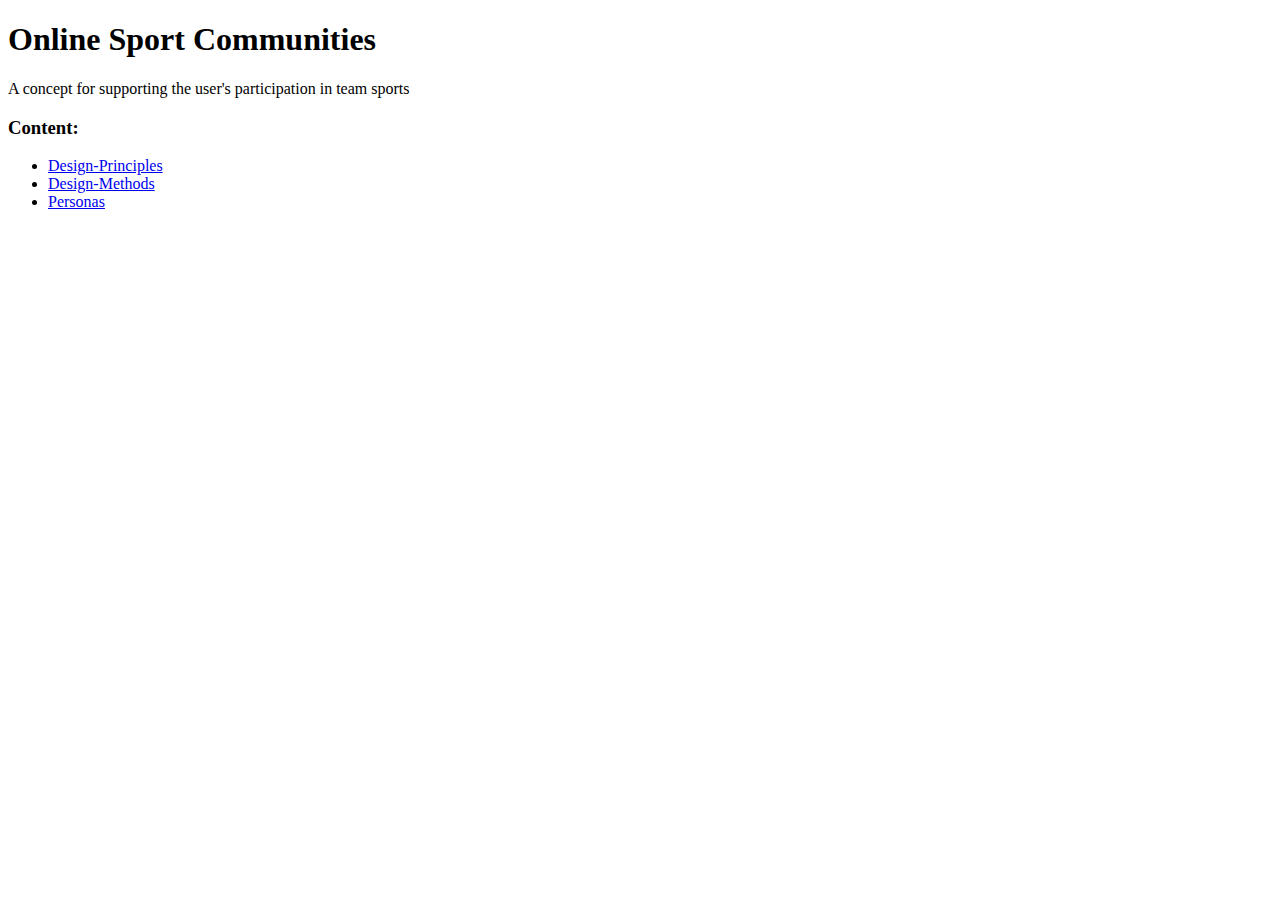
<file: index.html>
<!DOCTYPE html>
<html lang="en">
<head>
  <meta charset="UTF-8">
  <meta http-equiv="X-UA-Compatible" content="IE=edge">
  <meta name="viewport" content="width=device-width, initial-scale=1.0">
  <title>Online Sports Comnunities</title>
</head>

<body>
  <h1>Online Sport Communities</h1>
  <p>
    A concept for supporting the user's participation in team sports
  </p>
  <h3>Content:</h3>
  <ul>
    <li>
      <a href="chapter/design-principles.html">Design-Principles</a>
    </li>
    <li>
      <a href="/">Design-Methods</a>
    </li>
    <li>
      <a href="/">Personas</a>
    </li>
  </ul>
</body>
</html>
</file>
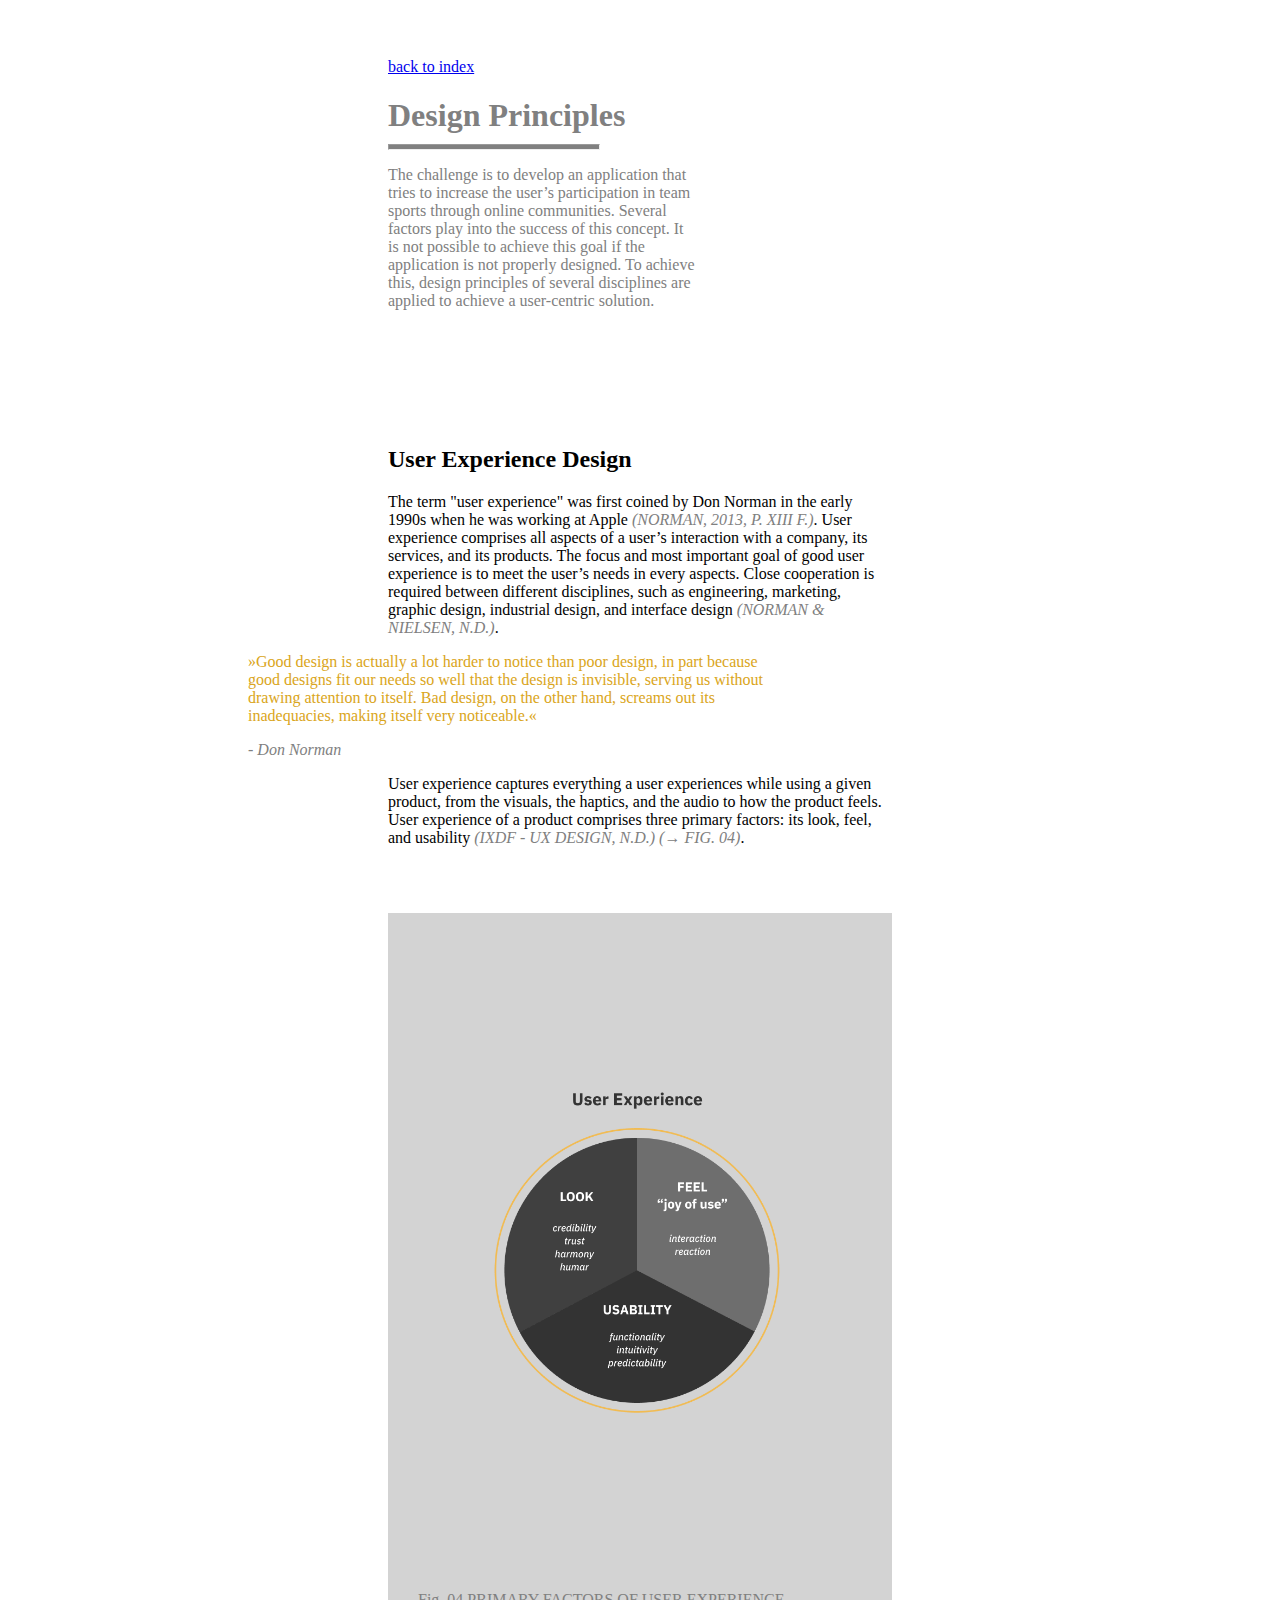
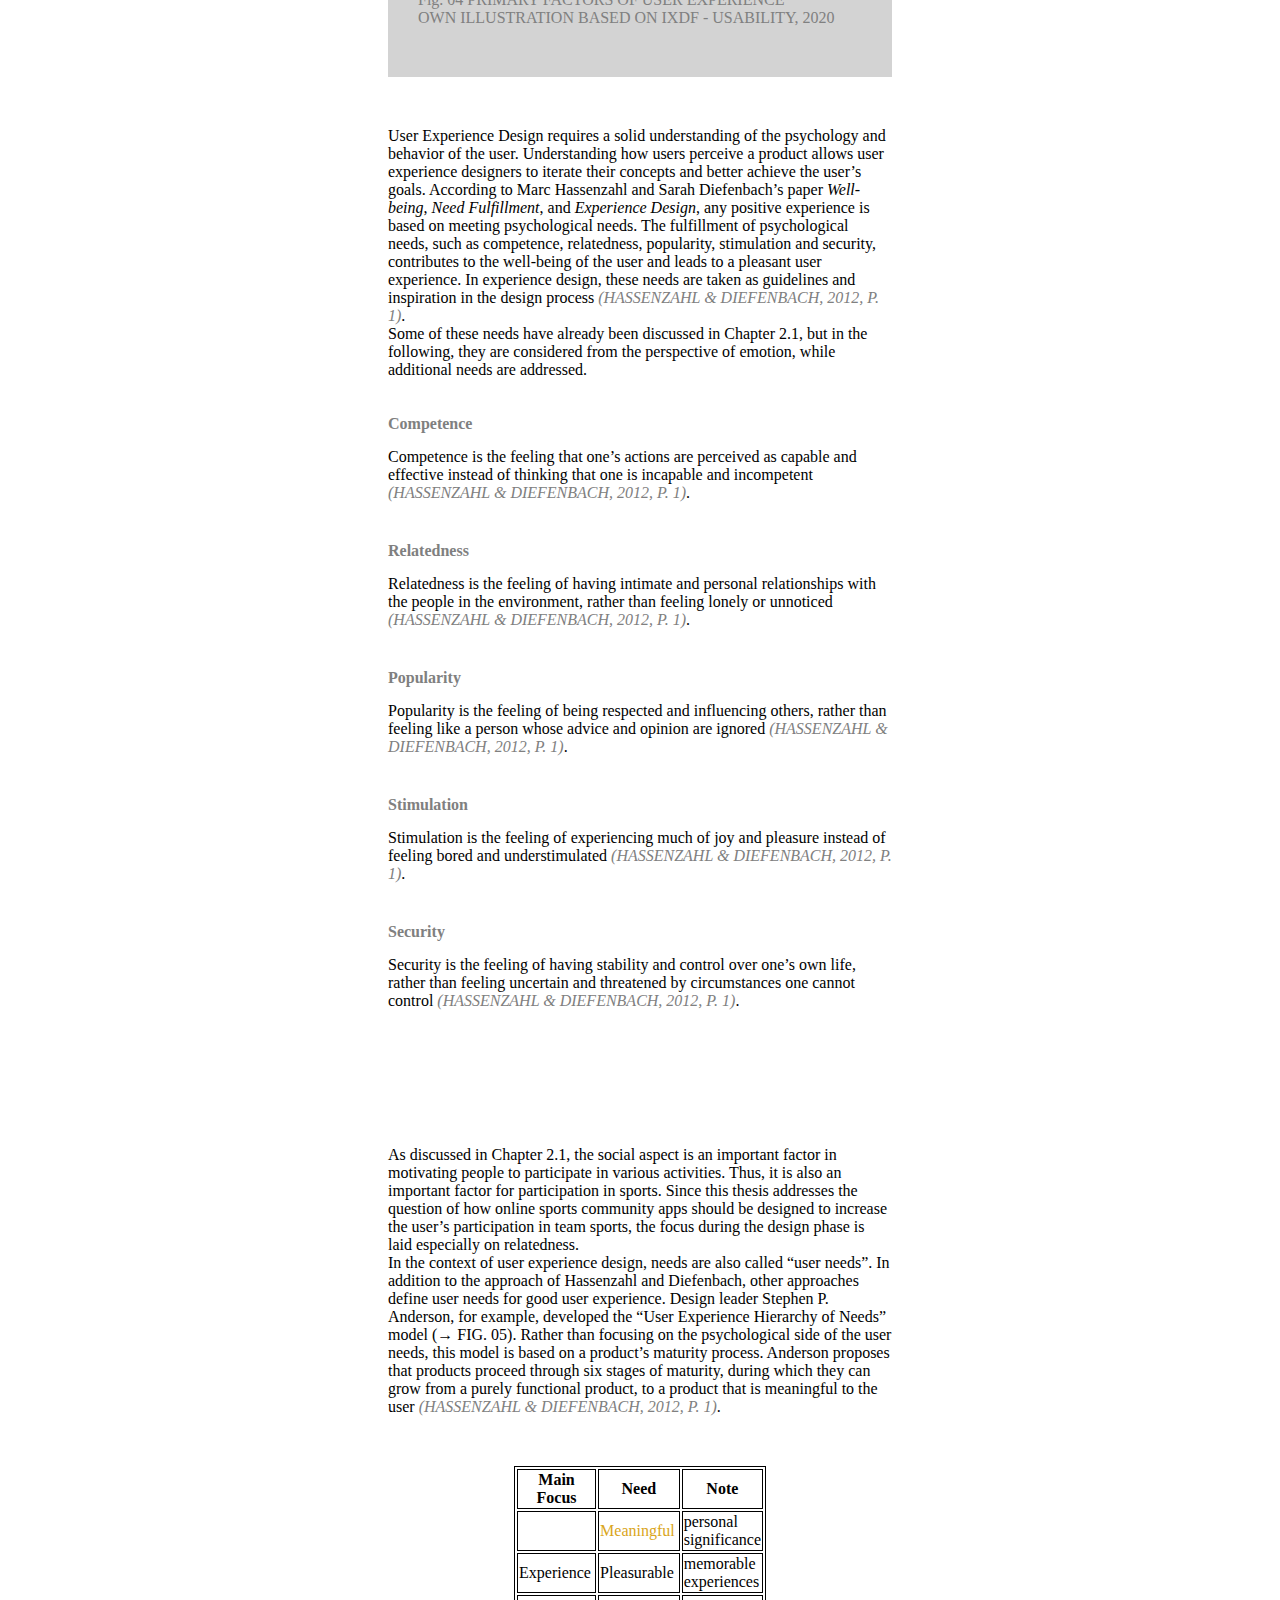
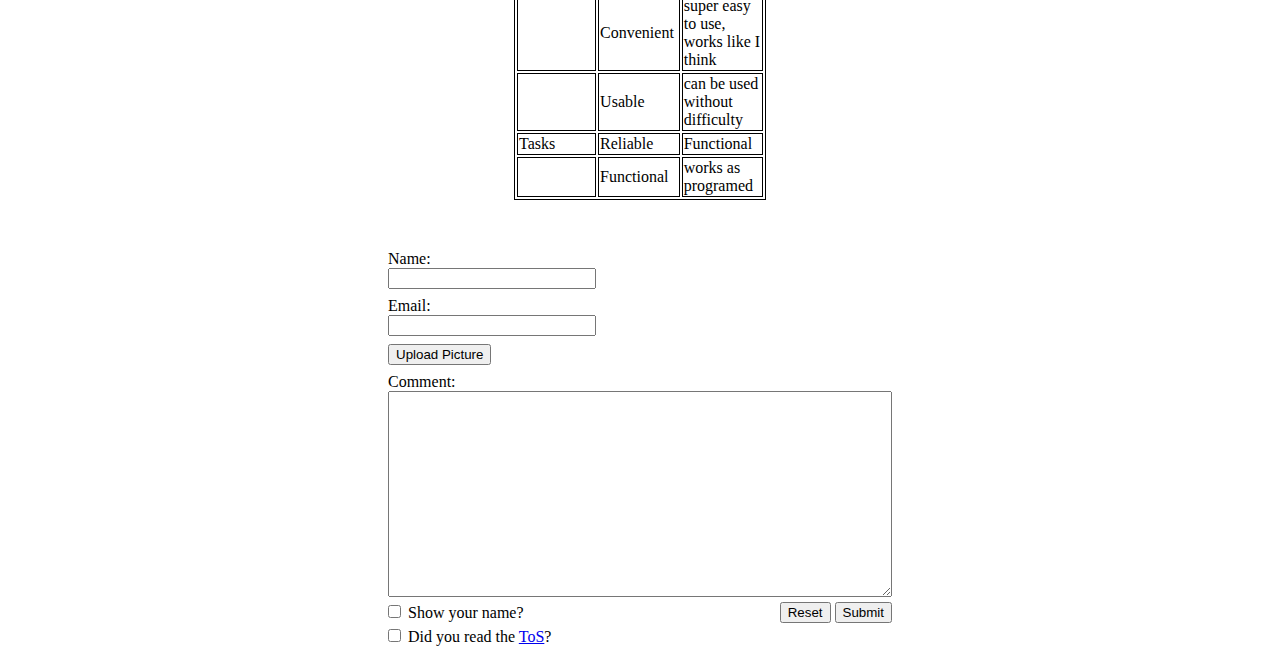
<file: chapter/design-principles.html>
<!DOCTYPE html>
<html lang="en">
<head>
  <meta charset="UTF-8">
  <meta http-equiv="X-UA-Compatible" content="IE=edge">
  <meta name="viewport" content="width=device-width, initial-scale=1.0">
  <link rel="stylesheet" href="design-p.css">
  <title>Design Principles</title>
</head>

<body>
  
  <div class="entire-page">
    <div class="page-one page">
      <a href="../index.html">back to index</a>
      <h1>Design Principles</h1>
      <hr/>

      <div class="abstract">
      <p>
        The challenge is to develop an application that tries to increase the user’s participation in team sports through online communities. Several factors play into the success of this concept. It is not possible to achieve this goal if the application is not properly designed. To achieve this, design principles of several disciplines are applied to achieve a user-centric solution.
      </p>
      </div>
    </div>
    
    <div class="page-two page">
      <h2>User Experience Design</h2>

      <div class="text">
        <p>
          The term "user experience" was first coined by Don Norman in the early 1990s when he was working at Apple <cite>(NORMAN, 2013, P. XIII F.)</cite>. User experience comprises all aspects of a user’s interaction with a company, its services, and its products. The focus and most important goal of good user experience is to meet the user’s needs in every aspects. Close cooperation is required between different disciplines, such as engineering, marketing, graphic design, industrial design, and interface design <cite>(NORMAN & NIELSEN, N.D.)</cite>.
        </p>
      </div>

      <div class="text quote">
        <p>
          »Good design is actually a lot harder to notice than poor design, in part because good designs fit our needs so well that the design is invisible, serving us without drawing attention to itself. Bad design, on the other hand, screams out its inadequacies, making itself very noticeable.«
        </p>
        <cite>- Don Norman</cite>
      </div>
      
      <div class="text">
        <p>
          User experience captures everything a user experiences while using a given product, from the visuals, the haptics, and the audio to how the product feels. User experience of a product comprises three primary factors: its look, feel, and usability <cite>(IXDF - UX DESIGN, N.D.) (→ FIG. 04)</cite>.
        </p>
      </div>
    </div>

    <div class="page-three page">
      <div class="chart">
        <figure>
          <div class="image">
            <img src="../_data/images/user-experience.png" alt="a pie chart split into 3 equal parts depicting look, feel and usability">
          </div>
          <figcaption>
            Fig. 04 PRIMARY FACTORS OF USER EXPERIENCE
          </figcaption>
          <figcaption>
            OWN ILLUSTRATION BASED ON IXDF - USABILITY, 2020
          </figcaption>
        </figure>
      </div>
    </div>
  
    <div class="page-four page">
      <div class="text">
        <p>
          User Experience Design requires a solid understanding of the psychology and behavior of the user. Understanding how users perceive a product allows user experience designers to iterate their concepts and better achieve the user’s goals. According to Marc Hassenzahl and Sarah Diefenbach’s paper <em>Well-being</em>, <em>Need Fulfillment</em>, and <em>Experience Design</em>, any positive experience is based on meeting psychological needs. The fulfillment of psychological needs, such as competence, relatedness, popularity, stimulation and security, contributes to the well-being of the user and leads to a pleasant user experience. In experience design, these needs are taken as guidelines and inspiration in the design process <cite>(HASSENZAHL & DIEFENBACH, 2012, P. 1)</cite>.
        </p>
      </div>
    
      <div class="text">
        <p>
          Some of these needs have already been discussed in Chapter 2.1, but in the following, they are considered from the perspective of emotion, while additional needs are addressed.
        </p>
      </div>
    
      <div class="bullet-points">
        <ul>
          <li>
            <div class="title">Competence</div> 
            Competence is the feeling that one’s actions are perceived as capable and effective instead of thinking that one is incapable and incompetent <cite>(HASSENZAHL & DIEFENBACH, 2012, P. 1)</cite>.
          </li>
          <li>
            <div class="title">Relatedness</div> 
            Relatedness is the feeling of having intimate and personal relationships with the people in the environment, rather than feeling lonely or unnoticed <cite>(HASSENZAHL & DIEFENBACH, 2012, P. 1)</cite>.
          </li>
          <li>
            <div class="title">Popularity</div> 
            Popularity is the feeling of being respected and influencing others, rather than feeling like a person whose advice and opinion are ignored <cite>(HASSENZAHL & DIEFENBACH, 2012, P. 1)</cite>.
          </li>
          <li>
            <div class="title">Stimulation</div> 
            Stimulation is the feeling of experiencing much of joy and pleasure instead of feeling bored and understimulated <cite>(HASSENZAHL & DIEFENBACH, 2012, P. 1)</cite>.
          </li>
          <li>
            <div class="title">Security</div>
            Security is the feeling of having stability and control over one’s own life, rather than feeling uncertain and threatened by circumstances one cannot control <cite>(HASSENZAHL & DIEFENBACH, 2012, P. 1)</cite>.
          </li>
        </ul>
      </div>
    </div>

    <div class="page-five page">
      <div class="text">
        <p>
          As discussed in Chapter 2.1, the social aspect is an important factor in motivating people to participate in various activities. Thus, it is also an important factor for participation in sports. Since this thesis addresses the question of how online sports community apps should be designed to increase the user’s participation in team sports, the focus during the design phase is laid especially on relatedness.
        </p>
      </div>
    
      <div class="text">
        <p>
          In the context of user experience design, needs are also called “user needs”. In addition to the approach of Hassenzahl and Diefenbach, other approaches define user needs for good user experience. Design leader Stephen P. Anderson, for example, developed the “User Experience Hierarchy of Needs” model (→ FIG. 05). Rather than focusing on the psychological side of the user needs, this model is based on a product’s maturity process. Anderson proposes that products proceed through six stages of maturity, during which they can grow from a purely functional product, to a product that is meaningful to the user <cite>(HASSENZAHL & DIEFENBACH, 2012, P. 1)</cite>.
        </p>
      </div>
      
      <div class="table">
        <table>
          <tr>
            <th>Main Focus</th>
            <th>Need</th>
            <th>Note</th>
          </tr>
    
          <tr>
            <td></td>
            <td class="special-td">Meaningful</td>
            <td>personal significance</td>
          </tr>
    
          <tr>
            <td>Experience</td>
            <td>Pleasurable</td>
            <td>memorable experiences</td>
          </tr>
    
          <tr>
            <td></td>
            <td>Convenient</td>
            <td>super easy to use, works like I think</td>
          </tr>
    
          <tr>
            <td></td>
            <td>Usable</td>
            <td>can be used without difficulty</td>
          </tr>
    
          <tr>
            <td>Tasks</td>
            <td>Reliable</td>
            <td>Functional</td>
          </tr>
    
          <tr>
            <td></td>
            <td>Functional</td>
            <td>works as programed</td>
          </tr>
    
        </table>
      </div>
    
    </div>

    <div class="comment-form">
      <form>
        <label for="name">Name:</label>
        <input type="text" id="name" name="name">

        <label for="Email">Email:</label>
        <input type="text" id="email" name="email">

        <input type="button" value="Upload Picture">

        <!-- <label for="comment">Kommentar:</label>
        <input type="text" id="comment" name="comment"> -->

        <label for="comment">Comment:</label>
        <textarea name="comment" id="comment" cols="30" rows="10"></textarea>

        <div class="below-textarea">
          <div class="checkboxes">
            <div class="check-name">
              <input type="checkbox" id="anon" name="anon">
              <label for="anon">Show your name?</label>
            </div>
  
            <div class="check-tos">
              <input type="checkbox" id="tos" name="tos">
              <label for="tos">Did you read the <a href="/">ToS</a>?</label>
            </div>
           
          </div>
  
          <div class="reset-submit">
            <input type="button" value="Reset">
  
            <input type="submit" value="Submit">
          </div>
        </div>
      </form>
    </div>
    
  </div>

  
</body>
</html>
</file>
<file: chapter/design-p.css>
body {
  padding: 0 10%;
}

.entire-page {
  padding: 0 25%;
}

.page {
  padding: 50px 0;
}

.page-one {
  color: grey;
}

.page-one h1 {
  margin-bottom: 10px;
}
.page-one hr {
  height: 4px;
  background-color: grey;
  width: 210px;
  text-align: left;
  margin-left: 0;
}

.abstract {
  max-width: 310px;
}

.page-two .quote {
  margin-left: -140px;
}

.page-two .quote p{
  color: goldenrod;
  max-width: 520px;
}

.page-three {
  background-color: lightgray;
}

.page-three {
  display: flex;
  justify-content: center;
}

.page-three img{
  width: 99%;
}

.page-three .image {
  margin: 100px auto 150px;
}

.page-three figure {
  margin: auto 0;
}

.page-three figcaption {
  margin-left: 30px;
  color: gray;
}

.page-four .text p, .page-five .text p {
  margin: auto 0px;
}

.page-four .bullet-points ul{
  list-style-type: none;
  padding-left: 0;
}

.page-four .bullet-points li {
  padding: 20px 0;
}

.page-four .bullet-points .title {
  padding-bottom: 15px;
  font-weight: bold;
  color: gray;
}

.entire-page cite {
  color: gray;
}


.page-five .table {
  padding-top: 50px;
}

.page-five .table table,.page-five .table th,.page-five .table td {
  border: 1px solid black;
  width: 50%;
  margin-left: auto;
  margin-right: auto;
}

.page-five .table table {
  margin-left: auto;
  margin-right: auto;
}

.page-five .special-td {
  color: goldenrod;
}

.comment-form form{
  display: flex;
  flex-direction: column;
}

.comment-form input {
  margin-bottom: 8px;
}

.comment-form input[type=text]{
  width: 200px;
}

.comment-form input[type=button]{
  width: fit-content;
}


.comment-form #comment {
  width: auto;
  height: 200px;
}

.comment-form .below-textarea {
  display: flex;
  flex-direction: row;
  justify-content: space-between;
  padding-top: 5px;
}

.checkboxes input[type=checkbox] {
  margin-left: 0;
}
</file>
